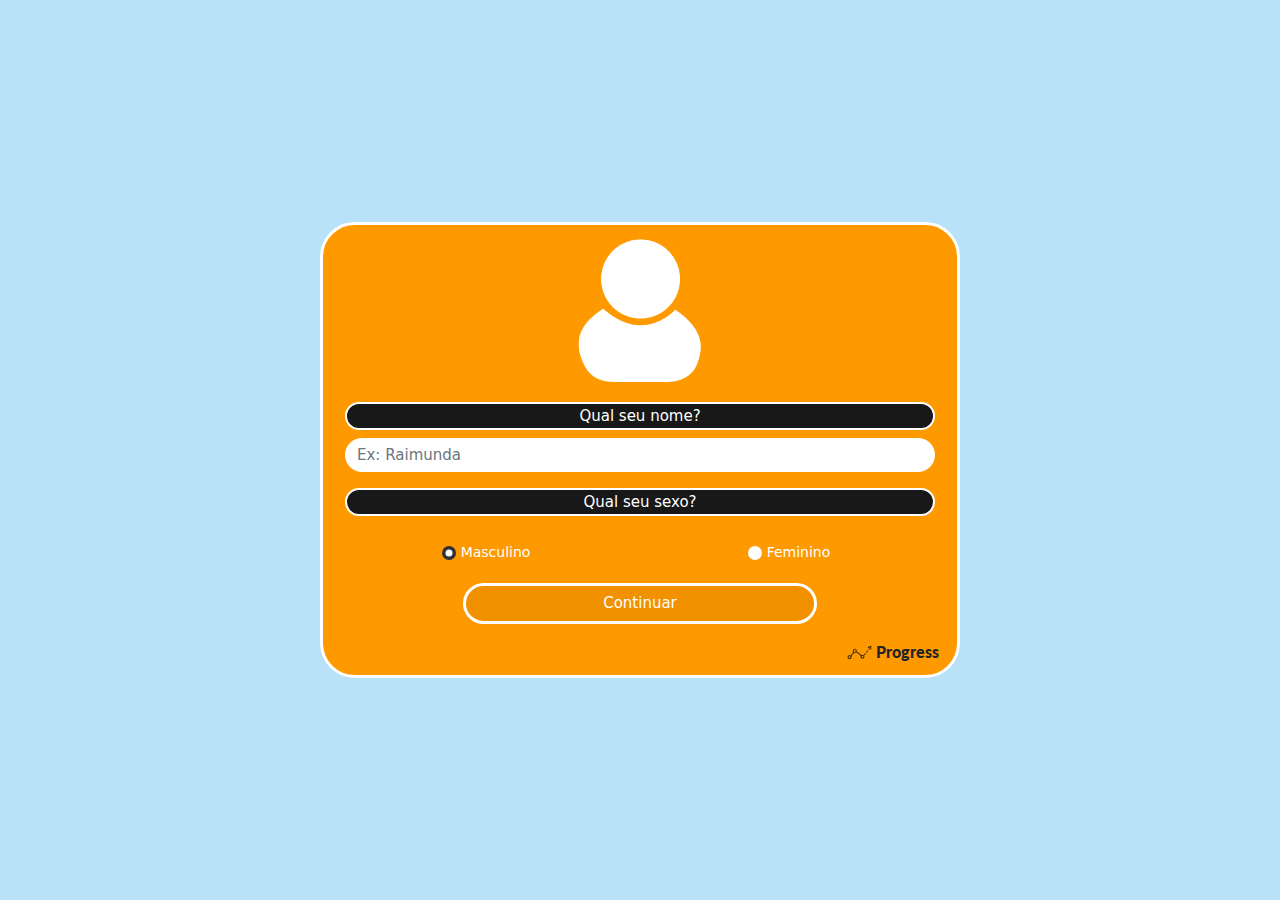
<file: index.html>
<!doctype html>
<html lang="pt-br">
    <head>
        <meta charset="utf-8">
        <meta name="viewport" content="width=device-width, initial-scale=1">
        <title>Progress</title>
        <meta name="description" content="Uma nova perspectiva sobre algumas coisas.">
        <meta name="author" content="Otávio Augusto">
        <meta name="copyright" content="Copyright © 2021 Otávio | Todos os direitos reservados!">
        <meta name="robots" content="index, follow">
        <meta name="rating" content="general">

        <link rel="icon" href="./assets/logo3.png">

        <!-- --------- JS // CSS ---------  -->
        <link rel="stylesheet" href="./css/index/style-index.css">

        <!-- JQuery  -->
        <script src="./libs/js/jquery-3.6.0.min.js"></script>

        <!-- Popper  -->
        <script src="./libs/js/popper.min-v2.9.2.js"></script>

        <!-- Bootstrap  -->
        <script src="./libs/js/bootstrap.min-v5.0.1.js"></script>
    </head>

    <body>
        
        

        <div class="center center1">

            <div class="container">
                <div class="row">
                    <div class="text-center userLogo">
                        <img src="./assets/user.png" class="userLogo" alt="...">
                    </div>
            </div>

            <br>

            <div class="col align-self-center">

                <form id="formulario" class="row g-3">
                
                    <div class="col-12">
                        <div class="">
                            <label for="inputname" class=" h6 form-label">Qual seu nome?</label>
                        </div>
                      
                        <input id="inputform" type="text" class="form-control" placeholder="Ex: Raimunda">
                    </div>


                    <div class="">
                        <label for="inputname" class=" h6 form-label">Qual seu sexo?</label>
                    </div>

                    
                        <div class="form-check">
                            <input class="form-check-input" type="radio" name="gridRadios" id="gridRadios1" value="true" checked>
                            <label class="form-check-label" for="gridRadios1">
                                Masculino
                            </label>
                            </div>
                            <div class="form-check">
                            <input class="form-check-input" type="radio" name="gridRadios" id="gridRadios2" value="true">
                            <label class="form-check-label" for="gridRadios2">
                                Feminino
                            </label>
                        </div>
                        
     
                    
                    <div class="col-12">
                      <button id="continuar" type="submit" class="btn btn-primary">Continuar</button>
                    </div>
                </form>

            </div>
        </div>
        <span></span>
        <br>
       
        <div>
            <div class="row">
                <div class="col-esq">
                    <img src="./assets/logo3.png" class="roundedlogo" alt="...">
                </div>
                <div class="col-dir ">
                    Progress
                </div>
                
              </div>       
        </div>

        <script language="javascript" type="text/javascript">

            $("#formulario").submit(function( event )
            {
                var nomezin = $("#inputform").val();
                if(nomezin != "")
                {
                    var input = $("#inputform").val();
                    var firstWords = input.replace(/ .*/,''); // atribui apenas a primeira palavra
                    
                    var RegExpression = /^[a-zA-Z\s]*$/;  // permine apenas letras
                    
                    if((firstWords.match(RegExpression))) 
                    {
                        var sexo = 0;
                        if($("#gridRadios1").prop("checked") == true)
                        {
                            sexo = 1;
                        }
                        else
                        {
                            sexo = 2;
                        }
                        
                        sessionStorage.setItem('nome', firstWords);
                        sessionStorage.setItem('sexo', sexo);
                        
                        console.log(firstWords + " | " + sexo);
                        window.open("terra.html");
                    }
                    else
                    {
                        alert("O nome informado não é permitido! Não deve utilizar acento, números, e outros caracteres.");
                    }
                }
                else
                {
                    alert("Não é permitido o campo 'nome' ou 'sexo' em branco!");
                }
            });
        </script>
    </body>
</html>
</file>
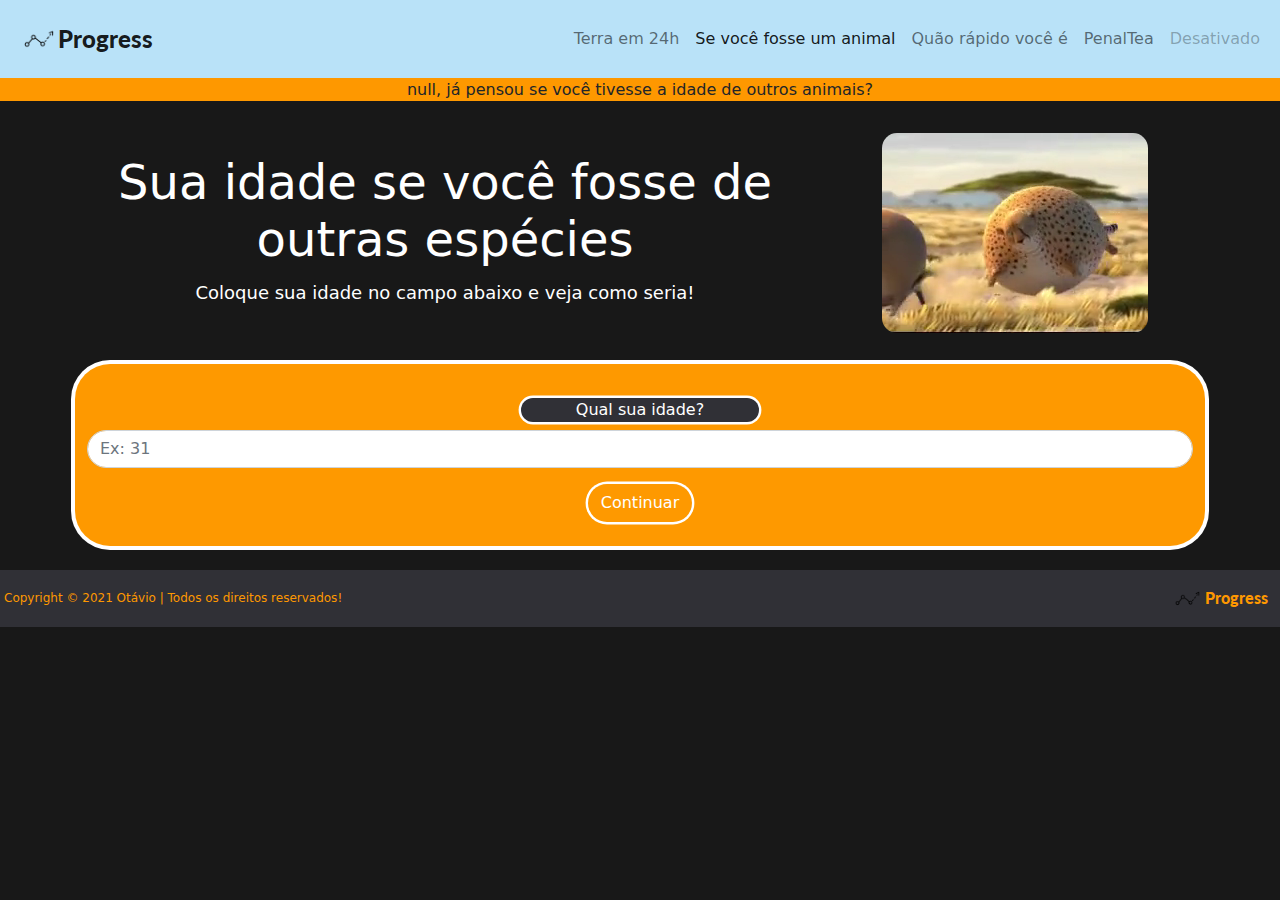
<file: idadeAnimal.html>
<!doctype html>
<html lang="pt-br">
  <head>
    <meta charset="utf-8">
    <meta name="viewport" content="width=device-width, initial-scale=1">
    <title>Progress - Idade Animal</title>
    <meta name="description" content="Uma nova perspectiva sobre algumas coisas.">
    <meta name="author" content="Otávio Augusto">
    <meta name="copyright" content="Copyright © 2021 Otávio | Todos os direitos reservados!">
    <meta name="robots" content="index, follow">
    <meta name="rating" content="general">

    <link rel="icon" href="./assets/logo3.png">

    <!-- --------- JS // CSS ---------  -->
    <link rel="stylesheet" href="./css/idadeAnimal/style-idadeAnimal.css">

    <!-- JQuery  -->
    <script src="./libs/js/jquery-3.6.0.min.js"></script>

    <!-- Popper  -->
    <script src="./libs/js/popper.min-v2.9.2.js"></script>

    <!-- Bootstrap  -->
    <script src="./libs/js/bootstrap.min-v5.0.1.js"></script>

  </head>
  <body>
      
        <!-- Nav Bar  -->
        <nav class="navbar navbar-expand-lg navbar-light bg-light">
            <div class="container-fluid">
                <!-- Icon Nav Bar  -->
                <nav class="navbar navbar-light bg-light">
                    <div class="container-fluid">
                        <a class="navbar-brand" href="terra.html">
                            <img src="./assets/logo3.png" alt=""  class=" logo d-inline-block align-text-top">
                            Progress
                        </a>
                    </div>
                </nav>


                <!-- botão Nav Bar  -->
                <button class="navbar-toggler" type="button" data-bs-toggle="collapse" data-bs-target="#navbarNav" aria-controls="navbarNav" aria-expanded="false" aria-label="Toggle navigation">
                    <span class="navbar-toggler-icon"></span>
                </button>

                <!-- Menus Nav Bar  -->
                <div class="collapse navbar-collapse" id="navbarNav">
                    <ul class="navbar-nav">
                    <li class="nav-item">
                        <a class="nav-link" aria-current="page" href="terra.html">Terra em 24h</a>
                    </li>

                    <li class="nav-item">
                        <a class="nav-link active" href="idadeAnimal.html">Se você fosse um animal</a>
                    </li>
                    
                    <li class="nav-item">
                        <a class="nav-link" href="notdino.html">Quão rápido você é</a>
                    </li>

                    <li class="nav-item">
                        <a class="nav-link" href="penalTea.html">PenalTea</a>
                    </li>
                    
                    <li class="nav-item">
                        <a class="nav-link disabled" href="#" tabindex="-1" aria-disabled="true">Desativado</a>
                    </li>
                    </ul>
                </div>
            </div>
        </nav>

<!-- Body ------------------------------------------------------------------------------------------ --> 

        <script>
            $(document).ready(function()
            {
                $("#b1").click
                (
                    function()
                    {
                        $("#clock").css("width", "12.5%");
                    }
                );
                $("#b2").click
                (
                    function()
                    {
                        $("#clock").css("width", "16.67%");
                    }
                );
                $("#b3").click
                (
                    function()
                    {
                        $("#clock").css("width", "23.33%");
                    }
                );
                $("#b4").click
                (
                    function()
                    {
                        $("#clock").css("width", "57.78%");
                    }
                );
                $("#b5").click
                (
                    function()
                    {
                        $("#clock").css("width", "58.89%");
                    }
                );
                $("#b6").click
                (
                    function()
                    {
                        $("#clock").css("width", "75.56%");
                    }
                );
                $("#b7").click
                (
                    function()
                    {
                        $("#clock").css("width", "85.28%");
                    }
                );
                $("#b8").click
                (
                    function()
                    {
                        $("#clock").css("width", "87.78%");
                    }
                );
                $("#b9").click
                (
                    function()
                    {
                        $("#clock").css("width", "91.11%");
                    }
                );
                $("#b10").click
                (
                    function()
                    {
                        $("#clock").css("width", "93.33%");
                    }
                );
                $("#b11").click
                (
                    function()
                    {
                        $("#clock").css("width", "95.56%");
                    }
                );
                $("#b12").click
                (
                    function()
                    {
                        $("#clock").css("width", "98.54%");
                    }
                );
                $("#b13").click
                (
                    function()
                    {
                        $("#clock").css("width", "99.91%");
                    }
                );
            })
        </script>

        <!-- H6 Header --> 
        <div class="div-h6">
            <h6 id="h6Header"></h6>
        </div>

        <br>

        <div class="container">
            <div class="row align-items-center" >

                <div class="col" >
                    <h2 class="display-5">Sua idade se você fosse de outras espécies</h2>
                    <p class="lead">Coloque sua idade no campo abaixo e veja como seria! </p>

                </div>

                <div id="picLoading" class="col col-lg-4" >
                    <div id="loading" class="loading">
                        <video class="confiaClass"  height="200" autoplay loop muted>
                            <source src="./assets/images/tinified/animal.mp4" type="video/mp4" />
                            Atualize seu navegador.
                        </video>
                    </div>
                </div>
                
            </div>
        </div>
        

        <br>
        <!-- Colapso Texto--> 

        <div class="container ">
            <div class="row align-items-center">
                <div class="col divRound">
                    <form id="formulario" class="row g-3">
                
                        <div class="col-12">
                            <label for="inputname" class=" h6 form-label h6-form">Qual sua idade?</label>
                          
                            <input input type="number" id="inputform" type="text" class="form-control " placeholder="Ex: 31">
                        </div>
                        
                        <div class="col-12">
                            <button id="continuar" type="button" class="btn btn-primary">Continuar</button>
                        </div>
                    </form>

                    <br>
                    

                    <div class="centerCenter">
                        <div id="carouselExampleFade" data-bs-interval="0" class="carousel slide carousel-fade carousel" >
                            <div class="carousel-inner">
                                <div class="carousel-item active">
                                <img src="./assets/images/tinified/0.jpg" class="d-block w-100" alt="...">
                                </div>

                                <div class="carousel-item">
                                <img src="./assets/images/tinified/1.jpg" class="d-block w-100" alt="...">
                                </div>
                                
                                <div class="carousel-item">
                                <img src="./assets/images/tinified/2.jpg" class="d-block w-100" alt="...">
                                </div>

                                <div class="carousel-item">
                                <img src="./assets/images/tinified/3.png" class="d-block w-100" alt="...">
                                </div>

                                <div class="carousel-item">
                                    <img src="./assets/images/tinified/4.jpg" class="d-block w-100" alt="...">
                                </div>
                                
                                <div class="carousel-item">
                                    <img src="./assets/images/tinified/5.jpg" class="d-block w-100" alt="...">
                                </div>
                                
                                <div class="carousel-item">
                                    <img src="./assets/images/tinified/6.jpg" class="d-block w-100" alt="...">
                                </div>


                                <div class="carousel-item">
                                    <img src="./assets/images/tinified/7.jpg" class="d-block w-100" alt="...">
                                </div>

                                <div class="carousel-item">
                                    <img src="./assets/images/tinified/8.jpg" class="d-block w-100" alt="...">
                                </div>

                                <div class="carousel-item">
                                    <img src="./assets/images/tinified/9.jpg" class="d-block w-100" alt="...">
                                </div>

                                <div class="carousel-item">
                                    <img src="./assets/images/tinified/10.jpg" class="d-block w-100" alt="...">
                                    </div>

                                <div class="carousel-item">
                                <img src="./assets/images/tinified/11.jpg" class="d-block w-100" alt="...">
                                </div>

                                <div class="carousel-item">
                                    <img src="./assets/images/tinified/12.jpg" class="d-block w-100" alt="...">
                                </div>

                                <div class="carousel-item">
                                    <img src="./assets/images/tinified/13.jpg" class="d-block w-100" alt="...">
                                </div>

                                <div class="carousel-item">
                                    <img src="./assets/images/tinified/14.jpg" class="d-block w-100" alt="...">
                                </div>

                                <div class="carousel-item">
                                    <img src="./assets/images/tinified/15.jpeg" class="d-block w-100" alt="...">
                                </div>

                                <div class="carousel-item">
                                    <img src="./assets/images/tinified/16.jpg" class="d-block w-100" alt="...">
                                </div>
                                    
                                <div class="carousel-item">
                                    <img src="./assets/images/tinified/17.jpg" class="d-block w-100" alt="...">
                                </div>
                            </div>
                            <button id="prev" class="carousel-control-prev" type="button" data-bs-target="#carouselExampleFade" data-bs-slide="prev">
                                <span class="carousel-control-prev-icon" aria-hidden="true"></span>
                                <span class="visually-hidden">Previous</span>
                            </button>
                            <button id="next" class="carousel-control-next" type="button" data-bs-target="#carouselExampleFade" data-bs-slide="next">
                                <span class="carousel-control-next-icon" aria-hidden="true"></span>
                                <span class="visually-hidden">Next</span>
                            </button>
                        </div>
                    </div>

                    <br id="hide1">
                    <br id="hide2">

                    <div>
                        <div id="hide3" class="container blu">
                            <h6 id="title" class="h6-titulo">ef</h6>
                            <h6 id="texto" class="h6-texto">fe</h6>
                        </div>    
                    </div>
                    <br id="hide4">
                </div>
                
            </div>
        </div>
        

        <br>

        <div style="background-color: #303036;">
            <div class="row">
                
                <div class="col-sm-9 bg-light p-3 border align-self-center">
                    Copyright © 2021 Otávio | Todos os direitos reservados!
                </div>

                <div class="col-3 bg-light p-3 border align-self-center">
                    <div class="row">
                        <div class="col-esq">
                            <img src="./assets/logo3.png" class="roundedlogo" alt="...">
                        </div>
                        <div class="col-dir ">
                            Progress
                        </div>
                        
                      </div>
                </div>
            </div>
        </div>

        <script>
            var nome = sessionStorage.getItem('nome');
            console.log(nome);

            $("#h6Header").text(nome + ", " + "já pensou se você tivesse a idade de outros animais?");
        </script>

        <script>
            var indexFoto = 0;
            var conversao = 0;
            var idade = 0;

            raide();

            $("#continuar").click(function(event)
            {
                var nomezin = $("#inputform").val();
                console.log(nomezin);
                if(nomezin != "")
                {
                    var input = $("#inputform").val();
                
                    if(input > 0 && input < 130) 
                    {
                        idade = input;
                        console.log("yes");
                        att();
                    }
                    else
                    {
                        console.log("nope");
                        alert("Atenção! Só é permitido números!");
                    }
                }
                else
                {
                    alert("Não é permitido o campo 'nome' em branco!");
                }
                
            });


            $("#next").click(function()
            {
                indexFoto ++;
                check();
                att();
            });

            $("#prev").click(function()
            {
                indexFoto --;
                check();
                att();
            });

            function check()
            {
                if(indexFoto < 0)
                {
                    indexFoto = 17;
                }

                if(indexFoto > 17)
                {
                    indexFoto = 0;
                }
            }

            function att()
            {
                $("#carouselExampleFade").show();
                $("#title").show();
                $("#texto").show();
                $("#hide1").show();
                $("#hide2").show();
                $("#hide3").show();
                $("#hide4").show();

                if(indexFoto == 0)
                {
                    conversao = ((idade * 365) / 3).toFixed(1); 
                    $("#title").text(nome + ", " + "você já viveu "  + conversao + "x mais do que uma formiga alada macho 🐜.");
                    $("#texto").text("A formiga alada macho, tem a vida mais curta entre as formigas.");
                }

                if(indexFoto == 1)
                {
                    conversao = ((idade * 365) / 20).toFixed(1); 
                    $("#title").text(nome + ", " + "você já viveu "  + conversao + "x mais do que uma mosca doméstica 🪰.");
                    $("#texto").text("Chega a colocar 1000 ovos durante sua vida.");
                }

                if(indexFoto == 2)
                {
                    conversao = ((idade * 12)).toFixed(1); 
                    $("#title").text(nome + ", " + "você já viveu "  + conversao + "x mais do que um moquito da dengue fêmea 🦟.");
                    $("#texto").text("Se alimenta de sangue.");
                }

                if(indexFoto == 3)
                {
                    conversao = ((idade * 12) / 4).toFixed(1); 
                    $("#title").text(nome + ", " + "você já viveu "  + conversao + "x mais do que uma libélula.");
                    $("#texto").text("A maior libélula já encontrada tinha 75cm de envergadura.");
                }
                
                if(indexFoto == 4)
                {
                    conversao = (idade / 1 ).toFixed(1); 
                    $("#title").text(nome + ", " + "você já viveu "  + conversao + "x mais do que um rato doméstico 🐀.");
                    $("#texto").text("Pode passar numa fresta de até 0,6cm.");
                }

                if(indexFoto == 5)
                {
                    if(idade>4)
                    {
                        conversao = (idade / 4).toFixed(1); 
                        $("#title").text(nome + ", " + "você já viveu "  + conversao + "x mais do que um pombo 🕊.");
                        $("#texto").text("Em alguns lugares já consideram como pragas urbanas.");
                    }
                    else
                    {
                        conversao = (4/idade).toFixed(1); 
                        $("#title").text(nome + ", " + "um pombo 🕊 já viveu "  + conversao + "x mais do que você.");
                        $("#texto").text("Em alguns lugares já consideram como pragas urbanas.");
                    }  
                }

                if(indexFoto == 6)
                {
                    if(idade>9)
                    {
                        conversao = (idade / 9).toFixed(1); 
                        $("#title").text(nome + ", " + "você já viveu "  + conversao + "x mais do que uma galinha 🐔.");
                        $("#texto").text("A ave mais popular do mundo.");
                    }
                    else
                    {
                        conversao = (9 / idade).toFixed(1); 
                        $("#title").text(nome + ", " + "uma galinha 🐔 já viveu "  + conversao + "x mais do que você.");
                        $("#texto").text("A ave mais popular do mundo.");
                    }  
                }

                if(indexFoto == 7)
                {
                    if(idade>15)
                    {
                        conversao = (idade / 15).toFixed(1); 
                        $("#title").text(nome + ", " + "você já viveu "  + conversao + "x mais do que um cachoro 🐩.");
                        $("#texto").text("O mais popular animal de estimação do mundo.");
                    }
                    else
                    {
                        conversao = (15 / idade).toFixed(1); 
                        $("#title").text(nome + ", " + "um cachoro 🐩 já viveu "  + conversao + "x mais do que você.");
                        $("#texto").text("O mais popular animal de estimação do mundo.");
                    }  
                }

                if(indexFoto == 8)
                {
                    if(idade>20)
                    {
                        conversao = (idade / 20).toFixed(1); 
                        $("#title").text(nome + ", " + "você já viveu "  + conversao + "x mais do que uma vaca 🐮.");
                        $("#texto").text("Cada vaca dá cerca de 200 mil copos de leite em toda a sua vida..");
                    }
                    else
                    {
                        conversao = (20 / idade).toFixed(1); 
                        $("#title").text(nome + ", " + "uma vaca 🐮 já viveu "  + conversao + "x mais do que você.");
                        $("#texto").text("Cada vaca dá cerca de 200 mil copos de leite em toda a sua vida..");
                    }   
                }

                if(indexFoto == 9)
                {
                    if(idade>25)
                    {
                        conversao = (idade / 25).toFixed(1); 
                        $("#title").text(nome + ", " + "você já viveu "  + conversao + "x mais do que uma formiga-rainha 🐜👑.");
                        $("#texto").text("Mãe das outras formigas do formigueiro.");
                    }
                    else
                    {
                        conversao = (25 / idade).toFixed(1); 
                        $("#title").text(nome + ", " + "uma formiga-rainha 🐜👑 já viveu "  + conversao + "x mais do que você.");
                        $("#texto").text("Mãe das outras formigas do formigueiro.");
                    }
                }

                if(indexFoto == 10)
                {
                    if(idade>32)
                    {
                        conversao = (idade / 32).toFixed(1); 
                        $("#title").text(nome + ", " + "você já viveu "  + conversao + "x mais do que uma águia.");
                        $("#texto").text("Um dos maiores símbolos dos EUA.");
                    }
                    else
                    {
                        conversao = (32 / idade).toFixed(1); 
                        $("#title").text(nome + ", " + "uma águia já viveu "  + conversao + "x mais do que você.");
                        $("#texto").text("Um dos maiores símbolos dos EUA.");
                    }  
                }

                if(indexFoto == 11)
                {
                    if(idade>40)
                    {
                        conversao = (idade / 40).toFixed(1); 
                        $("#title").text(nome + ", " + "você já viveu "  + conversao + "x mais do que um cavalo 🐎.");
                        $("#texto").text("Os cavalos não vomitam.");
                    }
                    else
                    {
                        conversao = (40 / idade).toFixed(1); 
                        $("#title").text(nome + ", " + "um cavalo 🐎 já viveu "  + conversao + "x mais do que você.");
                        $("#texto").text("Os cavalos não vomitam.");
                    }
                }

                if(indexFoto == 12)
                {
                    if(idade>75)
                    {
                        conversao = (idade / 75).toFixed(1); 
                        $("#title").text(nome + ", " + "você já viveu "  + conversao + "x mais do que uma orca 🐳.");
                        $("#texto").text("É capaz de caçar tubarões.");
                    }
                    else
                    {
                        conversao = (75 / idade).toFixed(1); 
                        $("#title").text(nome + ", " + "uma orca 🐳 já viveu "  + conversao + "x mais do que você.");
                        $("#texto").text("É capaz de caçar tubarões.");
                    }
                }

                if(indexFoto == 13)
                {
                    if(idade>95)
                    {
                        conversao = (idade / 95).toFixed(1); 
                        $("#title").text(nome + ", " + "você já viveu "  + conversao + "x mais do que um crocodilo do nilo 🐊.");
                        $("#texto").text("Essa espécie, pode ter vivido com os dinossauros.");
                    }
                    else
                    {
                        conversao = (95 / idade).toFixed(1); 
                        $("#title").text(nome + ", " + "um crocodilo do nilo 🐊 já viveu "  + conversao + "x mais do que você.");
                        $("#texto").text("Essa espécie, pode ter vivido com os dinossauros.");
                    }
                }

                if(indexFoto == 14)
                {
                    if(idade>170)
                    {
                        conversao = (idade / 170).toFixed(1); 
                        $("#title").text(nome + ", " + "você já viveu "  + conversao + "x mais do que uma Tartaruga-das-galápagos 🐢.");
                        $("#texto").text("A espécie de tartarugas mais antiga viva.");
                    }
                    else
                    {
                        conversao = (170 / idade).toFixed(1); 
                        $("#title").text(nome + ", " + "uma Tartaruga-das-galápagos 🐢 já viveu "  + conversao + "x mais do que você.");
                        $("#texto").text("A espécie de tartarugas mais antiga viva.");
                    }
                }

                if(indexFoto == 15)
                {
                    if(idade>270)
                    {
                        conversao = (idade / 270).toFixed(1); 
                        $("#title").text(nome + ", " + "você já viveu "  + conversao + "x mais do que um tubarão da Groenlândia 🦈.");
                        $("#texto").text("O vertebrado mais longevo. Há registro de um ter vivido por 400 anos.");
                    }
                    else
                    {
                        conversao = (270 / idade).toFixed(1); 
                        $("#title").text(nome + ", " + "um tubarão da Groenlândia 🦈 já viveu "  + conversao + "x mais do que você.");
                        $("#texto").text("O vertebrado mais longevo. Há registro de um ter vivido por 400 anos.");
                    }
                    
                }

                if(indexFoto == 16)
                {
                    if(idade>4000)
                    {
                        conversao = (idade / 4000).toFixed(1); 
                        $("#title").text(nome + ", " + "você já viveu "  + conversao + "x mais do que um Pinus longaeva 🌳.");
                        $("#texto").text("A mais velha árvore conhecida, Matusalém, tinha 4,789 anos.");
                    }
                    else
                    {
                        conversao = (4000 / idade).toFixed(1); 
                        $("#title").text(nome + ", " + "um Pinus longaeva 🌳 já viveu "  + conversao + "x mais do que você.");
                        $("#texto").text("A mais velha árvore conhecida, Matusalém, tinha 4,789 anos.");
                    }
                }

                if(indexFoto == 17)
                {
                    $("#title").text(nome + ", " + "uma Água viva (Turritopsis nutricula) já viveu ♾️x mais do que você.");
                    $("#texto").text("Pode voltar a ser pólipo e crescer de novo, por tempo indeterminado.");
                }
            }

            function raide()
            {
                $("#carouselExampleFade").hide();
                $("#title").hide();
                $("#texto").hide();
                $("#hide1").hide();
                $("#hide2").hide();
                $("#hide3").hide();
                $("#hide4").hide();
            }
        </script>
    </body>
</html>
</file>
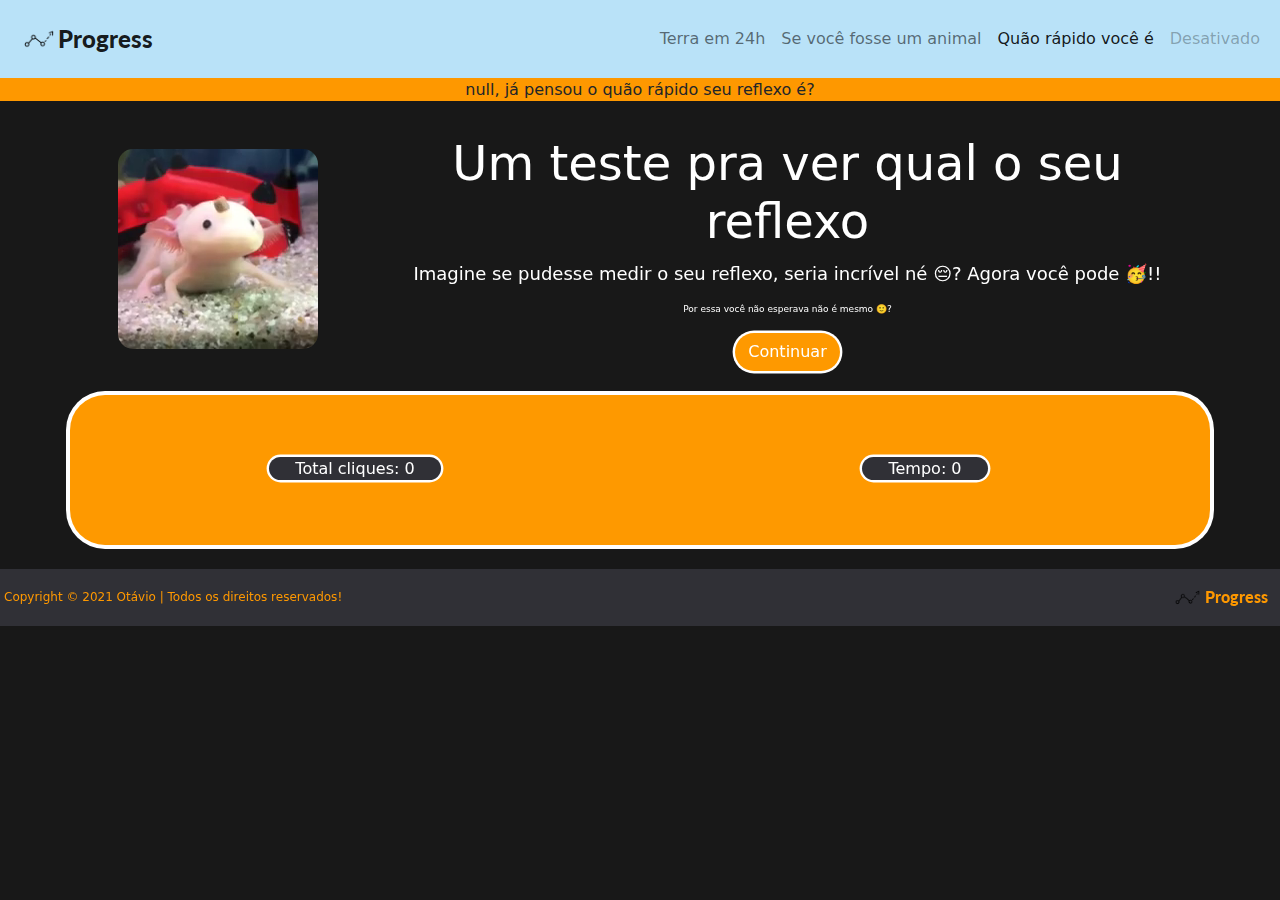
<file: notdino.html>
<!doctype html>
<html lang="pt-br">
  <head>
    <meta charset="utf-8">
    <meta name="viewport" content="width=device-width, initial-scale=1">
    <title>Progress - Reflexo</title>
    <meta name="description" content="Uma nova perspectiva sobre algumas coisas.">
    <meta name="author" content="Otávio Augusto">
    <meta name="copyright" content="Copyright © 2021 Otávio | Todos os direitos reservados!">
    <meta name="robots" content="index, follow">
    <meta name="rating" content="general">

    <link rel="icon" href="./assets/logo3.png">

    <!-- --------- JS // CSS ---------  -->
    <link rel="stylesheet" href="./css/notdino/style-notdino.css">

    <!-- JQuery  -->
    <script src="./libs/js/jquery-3.6.0.min.js"></script>

    <!-- Popper  -->
    <script src="./libs/js/popper.min-v2.9.2.js"></script>

    <!-- Bootstrap  -->
    <script src="./libs/js/bootstrap.min-v4.6.0.js"></script>

    
  </head>
  <body>
        <!-- Nav Bar  -->
        <nav class="navbar navbar-expand-lg navbar-light bg-light">
            <div class="container-fluid">
                <!-- Icon Nav Bar  -->
                <nav class="navbar navbar-light bg-light">
                    <div class="container-fluid">
                        <a class="navbar-brand" href="terra.html">
                            <img src="./assets/logo3.png" alt=""  class=" logo d-inline-block align-text-top">
                            Progress
                        </a>
                    </div>
                </nav>


                <!-- botão Nav Bar  -->
                <button class="navbar-toggler" type="button" data-bs-toggle="collapse" data-bs-target="#navbarNav" aria-controls="navbarNav" aria-expanded="false" aria-label="Toggle navigation">
                    <span class="navbar-toggler-icon"></span>
                </button>

                <!-- Menus Nav Bar  -->
                <div class="collapse navbar-collapse" id="navbarNav">
                    <ul class="navbar-nav">
                    <li class="nav-item">
                        <a class="nav-link" aria-current="page" href="terra.html">Terra em 24h</a>
                    </li>

                    <li class="nav-item">
                        <a class="nav-link"  href="idadeAnimal.html">Se você fosse um animal</a>
                    </li>
                    
                    <li class="nav-item">
                        <a class="nav-link active" href="notdino.html">Quão rápido você é</a>
                    </li>
                    
                    <li class="nav-item">
                        <a class="nav-link disabled" href="#" tabindex="-1" aria-disabled="true">Desativado</a>
                    </li>
                    </ul>
                </div>
            </div>
        </nav>

<!-- Body ------------------------------------------------------------------------------------------ --> 

        <!-- H6 Header --> 
        <div class="div-h6">
            <h6 id="h6Header"></h6>
        </div>
        
        <br>

        <div class="container">
            <div class="row align-items-center" >

                <div id="picLoading" class="col col-lg-3" >
                    <div id="loading" class="loading">
                        
                        <video class="confiaClass" height="200" autoplay loop muted>
                            <source src="./assets/images/tinified/slow.mp4" type="video/mp4" />
                            Atualize seu navegador.
                        </video>
                    </div>
                </div>
                
                <div class="col" >
                    <h2 class="display-5">Um teste pra ver qual o seu reflexo</h2>
                    <p class="lead">Imagine se pudesse medir o seu reflexo, seria incrível né 😔? Agora você pode 🥳!! </p>

                    <p class="lead small-text">Por essa você não esperava não é mesmo 🙂?</p>
                    <button id="iniciar" class="btn btn-primary">Continuar</button>
                </div>
                
            </div>
        </div>
        <br>

        <!-- Colapso Texto--> 

        <div id="maxVers" class="container divRound">
            <div id="boxbox" class="row align-items-center">
                <div class="col">
                    <div id="bottas" class="bottas">
                        <div class="character" id="character"></div>
                    </div>
                </div>
            </div>
            <br>
            <div class="row align-items-center">
                <div class="col">
                    <label id="count" class=" h6 form-label h6-form">Total cliques: 0</label>
                </div>
                
                

                <div class="col">
                    <label id="time" class=" h6 form-label h6-form">Tempo: 0</label>
                </div>
            </div>
        </div>
        
        <br>
            <!-- Modal 2 -->
            <div class="modal fade" id="pupUp" tabindex="-1" role="dialog" aria-labelledby="exampleModalLabel" aria-hidden="true">
        
                <div class="modal-dialog" role="document">
                    <div class="modal-content">
                        <div class="modal-header">
                            <h5 class="modal-title">Resultado</h5>
                            
                            </div>
                            <div class="modal-body">
                                <p id="texto"></p>
                                <p id="texto1"></p>
                                <p id="texto2"></p>
                                <p id="texto3"></p>
            
                                <p> FONTE:</p>
                                <img class="confiaClass" src="./assets/images/tinified/confia2.jpg" alt="">
                            </div>
                            <div class="modal-footer">
                            
                            <button id="reload" type="button" class="btn btn-primary" data-dismiss="modal" >Fechar</button>
                        </div>
                    </div>
                </div>
            </div>

            <!-- Modal 2 -->
            <div class="modal fade" id="pupUpInfo" tabindex="-1" role="dialog" aria-labelledby="exampleModalLabel" aria-hidden="true">
                <div class="modal-dialog" role="document">
                    <div class="modal-content">
                        <div class="modal-header">
                            <h5 class="modal-title">Informações</h5>
                            
                            </div>
                            <div class="modal-body">
                                <p> O objetivo é bem simples, basta clicar o mais rápido possível no objeto. No total serão 15 cliques.</p>
                                <div class="fullL">
                                    <img class="objCenter confiaClass" src="./assets/images/tinified/demo.gif" alt="">
                                </div>
                                
                            </div>
                            <div class="modal-footer">
                            
                            <button type="button" class="btn btn-primary" data-dismiss="modal" >Fechar</button>
                        </div>
                    </div>
                </div>
            </div>

        <div style="background-color: #303036;">
            <div class="row">
                
                <div class="col-sm-9 bg-light p-3 border align-self-center">
                    Copyright © 2021 Otávio | Todos os direitos reservados!
                </div>

                <div class="col-3 bg-light p-3 border align-self-center">
                    <div class="row">
                        <div class="col-esq">
                            <img src="./assets/logo3.png" class="roundedlogo" alt="...">
                        </div>
                        <div class="col-dir ">
                            Progress
                        </div>
                        
                      </div>
                </div>
            </div>
        </div>

        <script>
            var nome = sessionStorage.getItem('nome');
            var sexo = sessionStorage.getItem('sexo');
            console.log(nome + " | " + sexo);

            $("#h6Header").text(nome + ", " + "já pensou o quão rápido seu reflexo é?");
        </script>

         
        <script>
            $("#bottas").hide();
            $("#maxVers").css(
            {
                'min-width': '250px',
                'min-height': '150px',
            });

            //$("#boxbox").hide();
            
            $("#iniciar").click(function()
            {
                $("#pupUpInfo").modal('show');
                $("#bottas").show(); 
                $("#iniciar").hide();
                
                $("#maxVers").css(
                {
                    'min-width': '250px',
                    'min-height': '475px',
                });

            });

            var counter = 0;
            var seconds = 0;

            var randTop = 0;

            var randLeft = 0;
            

            $('#counter span').html(counter);
            $('#timer span').html(seconds); 

            $("#character").click(function()
            {
                counter = counter + 1;
                $('#count').html("Total cliques: " + counter);

                //$("#character").click

                var h = parseInt($("#bottas").css("height")); 
                console.log($("#bottas").css("height"));
                var w = parseInt($("#bottas").css("width"));

                randTop = Math.floor(Math.random() * h) - 30;
                randLeft = Math.floor(Math.random() * w) - 30;

                if(randTop < 0)
                {
                    randTop = randTop * -1;
                }

                if(randLeft < 0)
                {
                    randLeft = (randLeft * -1);
                }

                $("#character").css("margin-top", randTop + "px");
                $("#character").css("margin-left", randLeft + "px");

                if (counter == 1)
                {
                    tempo();
                }

                if (counter == 15)
                {
                    $("#pupUp").modal('show');
                    tempoStop();

                    //console.log(media);
                    var media = counter/seconds;
                    console.log(media);


                    var relacao1 = ((5 * 1.2) / media).toFixed(1);
                    var relacao2 = ((7.25 * 1.2) / media).toFixed(1);
                    var relacao3 = ((20 * 1.2) / media).toFixed(1);

                    if(media > 1.2)
                    {
                        if(sexo == 1)
                        {
                            $('#texto').html(nome + ", você foi rápido, mas não o suficiente!"); 
                        }
                        else
                        {
                            $('#texto').html(nome + ", você foi rápida, mas não o suficiente!"); 
                        } 
                    }
                    else
                    {
                        $('#texto').html(nome + ", você teve um reflexo abaixo do padrão!");
                    }

                    $('#texto1').html("🐹 Um esquilo consegue ser " + relacao1 + "x mais rápido que você!");
                    $('#texto2').html("🐦 Os pássaros conseguem ser " + relacao2 + "x mais rápidos que você!");
                    $('#texto3').html("🪰 Uma mosca doméstica consegue " + relacao3 + "x mais rápida que você!");
                }
            });

            let intervalId;
            function tempo()
            {
                intervalId = window.setInterval(function()
                {
                    seconds = seconds + 1;
                    $('#time').html("Tempo: " + seconds);
                }, 1000);
            }

            function tempoStop()
            {
                window.clearInterval(intervalId);
            }

            $("#reload").click(function()
            {
                location.reload();
            });
        </script>
    </body>
</html>
</file>
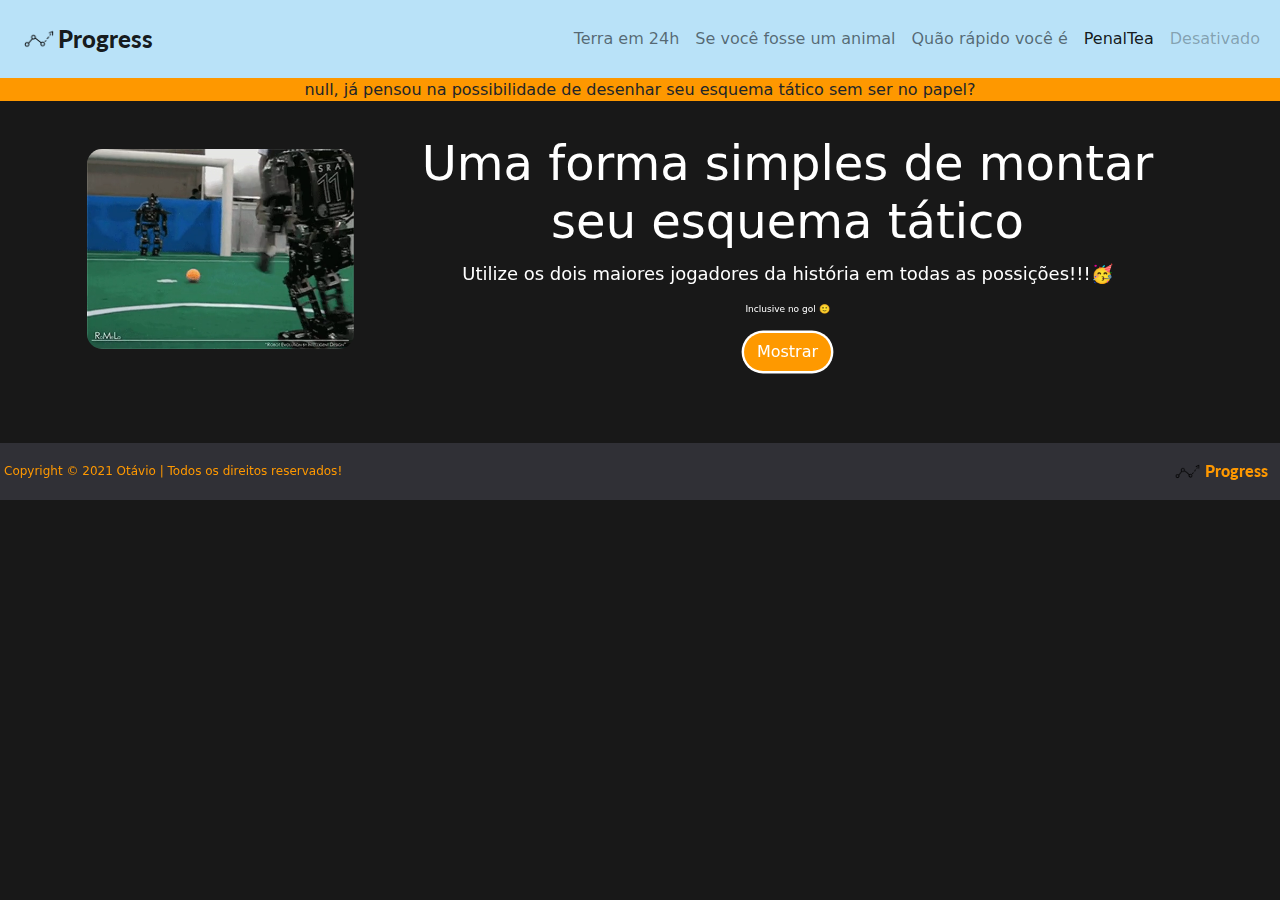
<file: penalTea.html>
<!doctype html>
<html lang="pt-br">
  <head>
    <meta charset="utf-8">
    <meta name="viewport" content="width=device-width, initial-scale=1">
    <title>Progress - PenalTea</title>
    <meta name="description" content="Uma nova perspectiva sobre algumas coisas.">
    <meta name="author" content="Otávio Augusto">
    <meta name="copyright" content="Copyright © 2021 Otávio | Todos os direitos reservados!">
    <meta name="robots" content="index, follow">
    <meta name="rating" content="general">

    <link rel="icon" href="./assets/logo3.png">

    <!-- --------- JS // CSS ---------  -->
    <link rel="stylesheet" href="./css/penaltea/style-penaltea.css">

    <!-- JQuery  -->
    <script src="./libs/js/jquery-3.6.0.min.js"></script>

    <!-- Popper  -->
    <script src="./libs/js/popper.min-v2.9.2.js"></script>

    <!-- Bootstrap  -->
    <script src="./libs/js/bootstrap.min-v4.6.0.js"></script>

    
  </head>
  <body>
        <!-- Nav Bar  -->
        <nav class="navbar navbar-expand-lg navbar-light bg-light">
            <div class="container-fluid">
                <!-- Icon Nav Bar  -->
                <nav class="navbar navbar-light bg-light">
                    <div class="container-fluid">
                        <a class="navbar-brand" href="terra.html">
                            <img src="./assets/logo3.png" alt=""  class=" logo d-inline-block align-text-top">
                            Progress
                        </a>
                    </div>
                </nav>


                <!-- botão Nav Bar  -->
                <button class="navbar-toggler" type="button" data-bs-toggle="collapse" data-bs-target="#navbarNav" aria-controls="navbarNav" aria-expanded="false" aria-label="Toggle navigation">
                    <span class="navbar-toggler-icon"></span>
                </button>

                <!-- Menus Nav Bar  -->
                <div class="collapse navbar-collapse" id="navbarNav">
                    <ul class="navbar-nav">
                    <li class="nav-item">
                        <a class="nav-link" aria-current="page" href="terra.html">Terra em 24h</a>
                    </li>

                    <li class="nav-item">
                        <a class="nav-link"  href="idadeAnimal.html">Se você fosse um animal</a>
                    </li>
                    
                    <li class="nav-item">
                        <a class="nav-link" href="notdino.html">Quão rápido você é</a>
                    </li>

                    <li class="nav-item">
                        <a class="nav-link active" href="penalTea.html">PenalTea</a>
                    </li>
                    
                    <li class="nav-item">
                        <a class="nav-link disabled" href="#" tabindex="-1" aria-disabled="true">Desativado</a>
                    </li>
                    </ul>
                </div>
            </div>
        </nav>

<!-- Body ------------------------------------------------------------------------------------------ --> 

        <!-- H6 Header --> 
        <div class="div-h6">
            <h6 id="h6Header"></h6>
        </div>
        
        <br>

        <div class="container">
            <div class="row align-items-center" >

                <div id="picLoading" class="col col-lg-3" >
                    <div id="loading" class="loading">
                        
                        <video class="confiaClass" height="200" autoplay loop muted>
                            <source src="./assets/images/tinified/robot.mp4" type="video/mp4" />
                            Atualize seu navegador.
                        </video>
                    </div>
                </div>
                
                <div class="col" >
                    <h2 class="display-5">Uma forma simples de montar seu esquema tático</h2>
                    <p class="lead">Utilize os dois maiores jogadores da história em todas as possições!!!🥳 </p>
                    <p class="lead small-text">Inclusive no gol 🙂</p>
                    <button id="show" class="btn btn-primary">Mostrar</button>
                    
                </div>
                
            </div>
        </div>
        

        <!-- Modal 2 -->
        <div class="modal fade" id="pupUpInfo" tabindex="-1" role="dialog" aria-labelledby="exampleModalLabel" aria-hidden="true">
            <div class="modal-dialog" role="document">
                <div class="modal-content">
                    <div class="modal-header">
                        <h5 class="modal-title">Informações</h5>
                        
                        </div>
                        <div class="modal-body">
                            <p> O uso é bem simples, basta clicar e arrastar um jogador para outra posição do campo.</p>
                            <p> Para resetar e iniciar do zero seu esquema, basta clicar em "Resetar"!</p>
                            <div class="fullL">
                                <video class="objCenter confiaClass" height="200" autoplay loop muted>
                                    <source src="./assets/images/tinified/demo2.mp4" type="video/mp4" />
                                    Atualize seu navegador.
                                </video>
                                
                            </div>
                            
                        </div>
                        <div class="modal-footer">
                        
                        <button id="closeModal" type="button" class="btn btn-primary" data-dismiss="modal" >Fechar</button>
                    </div>
                </div>
            </div>
        </div>


        <br>
        <br>
        <br>

        <div class="boxind">
            <div id="boxbox" class="container boxind">
                <div class="row justify-content-md-center">
                    
                    <div class="col-md-auto">
                        
                        <canvas id="c" class="field" width = "845.5" height = "564" ></canvas>
    
                    </div>
    
                    <div class="row justify-content-md-center">
    
                    <div class="col">
                        <div class="container boxind">
                            <div class="row ">
                                <div class="col">
                                    <h6 id="a" class="display-5">4-4-2</h6>
                                </div>

                                <div class="col">
                                    <button id="clean" class="btn btn-primary">Resetar</button>
                                </div>
                                
                                <div class="col">
                                    <h6 id="b" class="display-5">4-3-3</h6>
                                </div>
                            </div>
                          </div>
                        
                        
                        <div style="background-color:powderblue;" id="info"></div>
    
                    </div>
                </div>
              </div>
            </div>

        <br id="br1">
        <br id="br2">

        <div id="boxbox1" class="brin"></div>

        <div style="background-color: #303036;">
            <div class="row">
                
                <div class="col-sm-9 bg-light p-3 border align-self-center">
                    Copyright © 2021 Otávio | Todos os direitos reservados!
                </div>

                <div class="col-3 bg-light p-3 border align-self-center">
                    <div class="row">
                        <div class="col-esq">
                            <img src="./assets/logo3.png" class="roundedlogo" alt="...">
                        </div>
                        <div class="col-dir ">
                            Progress
                        </div>
                        
                      </div>
                </div>
            </div>
        </div>
        
        <br id="br3">
        <br id="br4">
        <br id="br5">

        <script>
            var nome = sessionStorage.getItem('nome');
            console.log(nome);

            $("#h6Header").text(nome + ", " + "já pensou na possibilidade de desenhar seu esquema tático sem ser no papel?");
        </script>
        
        
        <script>
            $("#boxbox").hide();
            $("#boxbox1").hide();
            $("#br1").hide();
            $("#br2").hide();
            $("#br3").hide();
            $("#br4").hide();
            $("#br5").hide();

            $("#show").click
            (
                function()
                {
                    $("#pupUpInfo").modal('show'); 
                }                
            );

            $("#closeModal").click
            (
                function()
                {
                    $("#br1").show();
                    $("#br2").show();
                    $("#br3").show();
                    $("#br4").show();
                    $("#br5").show();
                    $("#boxbox").show();
                    $("#boxbox1").show();
                }                
            );

            var background = new Image();
            background.src = "./assets/images/tinified/d7b05539aac8c5416c73ca046f977742.jpg";

            var canvas = $("#c");
            var c = canvas[0].getContext("2d");

            var myVar;
 

            var team1 = "./assets/images/tinified/cr7.png";
            var team1Player1 = new DragImage(team1, 755, 255);
            var team1Player2 = new DragImage(team1, 625, 185);
            var team1Player3 = new DragImage(team1, 625, 325);
            var team1Player4 = new DragImage(team1, 545, 84); 
            var team1Player5 = new DragImage(team1, 545, 430);
            var team1Player6 = new DragImage(team1, 430, 245);
            var team1Player7 = new DragImage(team1, 340, 170); 
            var team1Player8 = new DragImage(team1, 340, 340);
            var team1Player9 = new DragImage(team1, 195, 84);
            var team1Player10 = new DragImage(team1, 195, 430); 
            var team1Player11 = new DragImage(team1, 95, 255);

            var team2 = "./assets/images/tinified/messi10.png";
            var team2Player1 = new DragImage(team2, 45, 255); 
            var team2Player2 = new DragImage(team2, 170, 180);
            var team2Player3 = new DragImage(team2, 170, 330);
            var team2Player4 = new DragImage(team2, 235, 100);
            var team2Player5 = new DragImage(team2, 235, 400);
            var team2Player6 = new DragImage(team2, 300, 185);
            var team2Player7 = new DragImage(team2, 300, 325);
            var team2Player8 = new DragImage(team2, 420, 70);
            var team2Player9 = new DragImage(team2, 420, 440);
            var team2Player10 = new DragImage(team2, 585, 160);
            var team2Player11 = new DragImage(team2, 585, 345);  
            
            var loop = setInterval(function()
            {
                c.fillRect(0, 0, 846, 564);
                c.drawImage(background,0,0);

                team1Player1.update();
                team1Player2.update();
                team1Player3.update();
                team1Player4.update();
                team1Player5.update();
                team1Player6.update();
                team1Player7.update();
                team1Player8.update();
                team1Player9.update();
                team1Player10.update();
                team1Player11.update();


                team2Player1.update();
                team2Player2.update();
                team2Player3.update();
                team2Player4.update();
                team2Player5.update();
                team2Player6.update();
                team2Player7.update();
                team2Player8.update();
                team2Player9.update();
                team2Player10.update();
                team2Player11.update();
            }, 5);

            var mouseX = 0,
                mouseY = 0;
            var mousePressed = false;
            var dragging = false;
            canvas.mousemove(function(e) {
                mouseX = e.offsetX;
                mouseY = e.offsetY;
            })

            $(document).mousedown(function() {
                mousePressed = true;
            }).mouseup(function() {
                mousePressed = false;
                dragging = false;
            });

            function DragImage(src, x, y) 
            {
                var that = this;
                var startX = 0,
                    startY = 0;
                var drag = false;
                
                this.x = x;
                this.y = y;
                var img = new Image();
                img.src = src;
                


                
                this.update = function()
                {
                    if (mousePressed )
                    {
                            clearInterval(myVar);

                            var left = that.x;
                            var right = that.x + img.width;
                            var top = that.y;
                            var bottom = that.y + img.height;
                            if (!drag) {
                                startX = mouseX - that.x;
                                startY = mouseY - that.y;
                            }
                            if (mouseX < right && mouseX > left && mouseY < bottom && mouseY > top) {
                                if (!dragging){
                        dragging = true;
                                    drag = true;
                                }
                                
                            }
                        
                    } else {
                        
                        drag = false;
                    }
                    if (drag) {
                        that.x = mouseX - startX;
                        that.y = mouseY - startY;
                    }

                    var position = "X: " + that.x + "  Y: " + that.y
                    //$("div").filter("#info").text(position); 

                    c.drawImage(img, that.x, that.y);
                }
            }
        </script>
        <script>
            $("#clean").click
            (
                function()
                {
                    myFunction();
                    
                    $("#a").text("Customizado");
                    $("#b").text("Customizado");
                }                
            );

            function myFunction()
            {
                myVar = setInterval(alertFunc, 5);
            }

            function alertFunc()
            {
                team1Player1 = calcRonaldoX(775, team1Player1, 1);
                team1Player1 = calcRonaldoY(515, team1Player1);
                team1Player1.update();

                team1Player2 = calcRonaldoX(725, team1Player2, 2);
                team1Player2 = calcRonaldoY(515, team1Player2);
                team1Player2.update();
                
                team1Player3 = calcRonaldoX(675, team1Player3, 3);
                team1Player3 = calcRonaldoY(515, team1Player3);
                team1Player3.update();

                team1Player4 = calcRonaldoX(625, team1Player4, 4);
                team1Player4 = calcRonaldoY(515, team1Player4);
                team1Player4.update();

                team1Player5 = calcRonaldoX(575, team1Player5, 5);
                team1Player5 = calcRonaldoY(515, team1Player5);
                team1Player5.update();

                team1Player6 = calcRonaldoX(525, team1Player6, 6);
                team1Player6 = calcRonaldoY(515, team1Player6);
                team1Player6.update();

                team1Player7 = calcRonaldoX(475, team1Player7, 7);
                team1Player7 = calcRonaldoY(515, team1Player7);
                team1Player7.update();

                team1Player8 = calcRonaldoX(425, team1Player8, 8);
                team1Player8 = calcRonaldoY(515, team1Player8);
                team1Player8.update();

                team1Player9 = calcRonaldoX(375, team1Player9, 9);
                team1Player9 = calcRonaldoY(515, team1Player9);
                team1Player9.update();

                team1Player10 = calcRonaldoX(325, team1Player10, 10);
                team1Player10 = calcRonaldoY(515, team1Player10);
                team1Player10.update();

                team1Player11 = calcRonaldoX(275, team1Player11, 11);
                team1Player11 = calcRonaldoY(515, team1Player11);
                team1Player11.update();







                team2Player1 = calcMessiX(30, team2Player1, 1);
                team2Player1 = calcMessiY(0, team2Player1);
                team2Player1.update();

                team2Player2 = calcMessiX(725, team2Player2, 2);
                team2Player2 = calcMessiY(0, team2Player2);
                team2Player2.update();
                
                team2Player3 = calcMessiX(675, team2Player3, 3);
                team2Player3 = calcMessiY(0, team2Player3);
                team2Player3.update();

                team2Player4 = calcMessiX(625, team2Player4, 4);
                team2Player4 = calcMessiY(0, team2Player4);
                team2Player4.update();

                team2Player5 = calcMessiX(575, team2Player5, 5);
                team2Player5 = calcMessiY(0, team2Player5);
                team2Player5.update();

                team2Player6 = calcMessiX(525, team2Player6, 6);
                team2Player6 = calcMessiY(0, team2Player6);
                team2Player6.update();

                team2Player7 = calcMessiX(475, team2Player7, 7);
                team2Player7 = calcMessiY(0, team2Player7);
                team2Player7.update();

                team2Player8 = calcMessiX(425, team2Player8, 8);
                team2Player8 = calcMessiY(0, team2Player8);
                team2Player8.update();

                team2Player9 = calcMessiX(375, team2Player9, 9);
                team2Player9 = calcMessiY(0, team2Player9);
                team2Player9.update();

                team2Player10 = calcMessiX(325, team2Player10, 10);
                team2Player10 = calcMessiY(0, team2Player10);
                team2Player10.update();

                team2Player11 = calcMessiX(275, team2Player11, 11);
                team2Player11 = calcMessiY(0, team2Player11);
                team2Player11.update();
            }

            function calcRonaldoX(ox, player, num)
            {
                var temp = player;

                var comp = 825 - 48 * num;

                if(player.x < comp)
                {
                    temp = new DragImage(team1, player.x+1, player.y);
                }
                if(player.x > comp)
                {
                    temp = new DragImage(team1, player.x-1, player.y);
                }
                return temp;
            }

            function calcRonaldoY(oy, player)
            {
                var temp = player;
                if(player.y < oy+1)
                {
                    temp = new DragImage(team1, player.x, player.y+1);
                }
                return temp;
            }



            function calcMessiX(ox, player, num)
            {
                var temp = player;

                var comp = -18 + 48 * num;

                if(player.x < comp)
                {
                    temp = new DragImage(team2, player.x+1, player.y);
                }
                if(player.x > comp)
                {
                    temp = new DragImage(team2, player.x-1, player.y);
                }
                return temp;
            }

            function calcMessiY(oy, player)
            {
                var temp = player;
                if(player.y > oy+1)
                {
                    temp = new DragImage(team2, player.x, player.y-1);
                }
                return temp;
            }
        </script>
    </body>
</html>
</file>
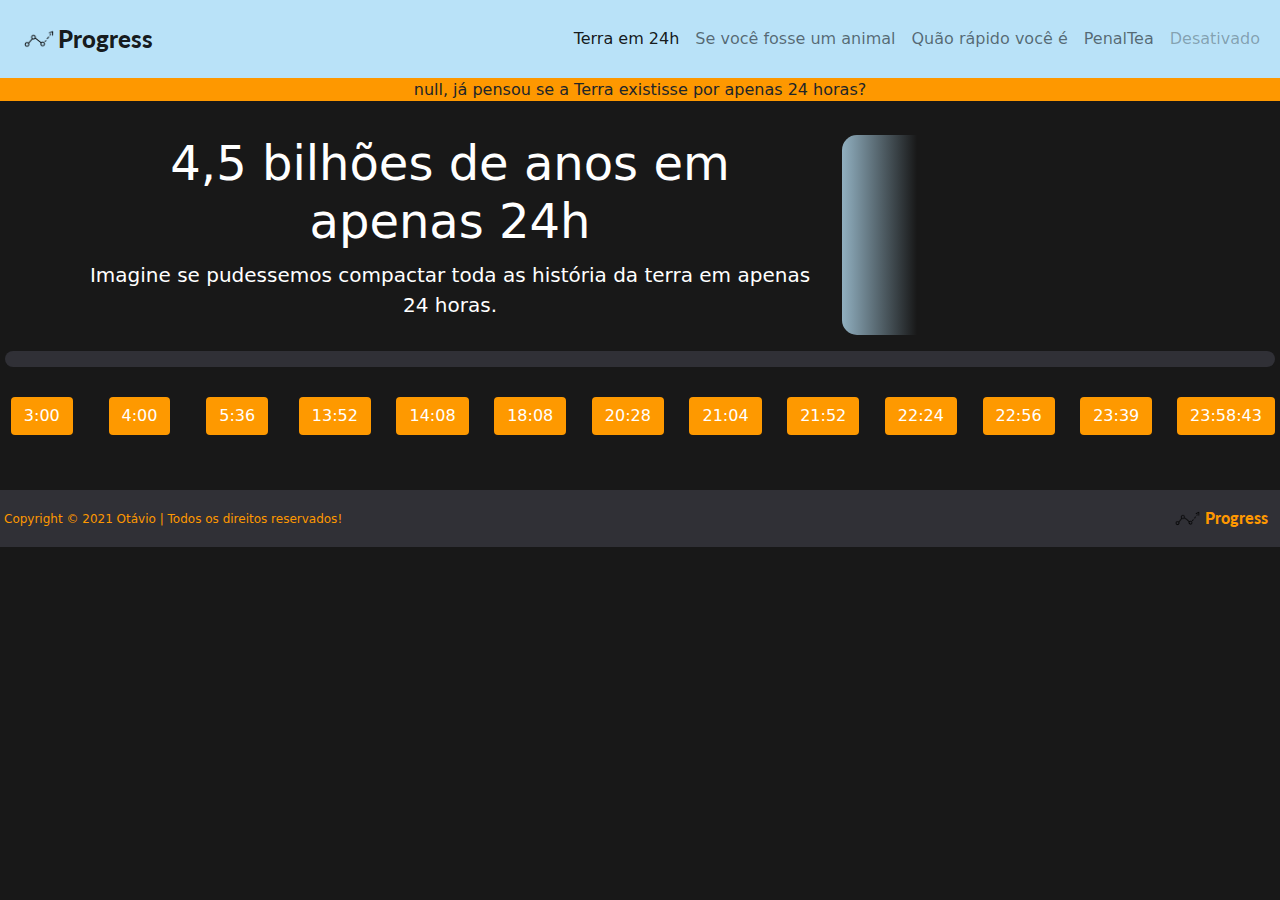
<file: terra.html>
<!doctype html>
<html lang="pt-br">
  <head>
    <meta charset="utf-8">
    <meta name="viewport" content="width=device-width, initial-scale=1">
    <title>Progress - Terra</title>
    <meta name="description" content="Uma nova perspectiva sobre algumas coisas.">
    <meta name="author" content="Otávio Augusto">
    <meta name="copyright" content="Copyright © 2021 Otávio | Todos os direitos reservados!">
    <meta name="robots" content="index, follow">
    <meta name="rating" content="general">

    <link rel="icon" href="./assets/logo3.png">

    <!-- --------- JS // CSS ---------  -->
    <link rel="stylesheet" href="./css/terra/style-terra.css">

    <!-- JQuery  -->
    <script src="./libs/js/jquery-3.6.0.min.js"></script>

    <!-- Popper  -->
    <script src="./libs/js/popper.min-v2.9.2.js"></script>
    
    <!-- Bootstrap  -->
    <script src="./libs/js/bootstrap.min-v5.0.1.js"></script>
    

  </head>
  <body>
    

        <!-- Nav Bar  -->
        <nav class="navbar navbar-expand-lg navbar-light bg-light">
            <div class="container-fluid">
                <!-- Icon Nav Bar  -->
                <nav class="navbar navbar-light bg-light">
                    <div class="container-fluid">
                        <a class="navbar-brand" href="terra.html">
                            <img src="./assets/logo3.png" alt=""  class=" logo d-inline-block align-text-top">
                            Progress
                        </a>
                    </div>
                </nav>


                <!-- botão Nav Bar  -->
                <button class="navbar-toggler" type="button" data-bs-toggle="collapse" data-bs-target="#navbarNav" aria-controls="navbarNav" aria-expanded="false" aria-label="Toggle navigation">
                    <span class="navbar-toggler-icon"></span>
                </button>

                <!-- Menus Nav Bar  -->
                <div class="collapse navbar-collapse" id="navbarNav">
                    <ul class="navbar-nav">
                    <li class="nav-item">
                        <a class="nav-link active" aria-current="page" href="terra.html">Terra em 24h</a>
                    </li>
                    
                    <li class="nav-item">
                        <a class="nav-link" href="idadeAnimal.html">Se você fosse um animal</a>
                    </li>

                    <li class="nav-item">
                        <a class="nav-link" href="notdino.html">Quão rápido você é</a>
                    </li>

                    <li class="nav-item">
                        <a class="nav-link" href="penalTea.html">PenalTea</a>
                    </li>
                    
                    <li class="nav-item">
                        <a class="nav-link disabled" href="#" tabindex="-1" aria-disabled="true">Desativado</a>
                    </li>
                    </ul>
                </div>
            </div>
        </nav>

<!-- Body ------------------------------------------------------------------------------------------ --> 

        <script>
            
            $(window).on('load', function()
            {
                setTimeout(removeLoader, 2000); //wait for page load PLUS two seconds.
            });

            function removeLoader()
            {
                
                $("#loading").fadeOut(800, function()
                {
                    $( "#loading" ).remove();
                    $("#picLoading").append('<video class="confiaClass"  height="200" autoplay loop muted> <source src="./assets/images/tinified/iguess.mp4" type="video/mp4" /> Atualize seu navegador.</video>');
                }); 
                $("#video").play(); 
            }
            
            $(document).ready(function()
            {
                $("#b1").click
                (
                    function()
                    {
                        $("#clock").css("width", "12.5%");
                    }
                );
                $("#b2").click
                (
                    function()
                    {
                        $("#clock").css("width", "16.67%");
                    }
                );
                $("#b3").click
                (
                    function()
                    {
                        $("#clock").css("width", "23.33%");
                    }
                );
                $("#b4").click
                (
                    function()
                    {
                        $("#clock").css("width", "57.78%");
                    }
                );
                $("#b5").click
                (
                    function()
                    {
                        $("#clock").css("width", "58.89%");
                    }
                );
                $("#b6").click
                (
                    function()
                    {
                        $("#clock").css("width", "75.56%");
                    }
                );
                $("#b7").click
                (
                    function()
                    {
                        $("#clock").css("width", "85.28%");
                    }
                );
                $("#b8").click
                (
                    function()
                    {
                        $("#clock").css("width", "87.78%");
                    }
                );
                $("#b9").click
                (
                    function()
                    {
                        $("#clock").css("width", "91.11%");
                    }
                );
                $("#b10").click
                (
                    function()
                    {
                        $("#clock").css("width", "93.33%");
                    }
                );
                $("#b11").click
                (
                    function()
                    {
                        $("#clock").css("width", "95.56%");
                    }
                );
                $("#b12").click
                (
                    function()
                    {
                        $("#clock").css("width", "98.54%");
                    }
                );
                $("#b13").click
                (
                    function()
                    {
                        $("#clock").css("width", "99.91%");
                    }
                );
            })
        </script>

        <!-- H6 Header --> 
        <div class="div-h6">
            <h6 id="h6Header">E se a Terra existisse por apenas 24 horas?</h6>
        </div>

        <br>

        <div class="container">
            <div class="row align-items-center" >
                <div class="col" >
                    <h2 class="display-5">4,5 bilhões de anos em apenas 24h</h2>
                    <p class="lead">Imagine se pudessemos compactar toda as história da terra em apenas 24 horas. </p>
                </div>
                <div id="picLoading" class="col col-lg-4" >
                    <div id="loading" class="loading">

                    </div>
                </div>
                
            </div>
        </div>


                
          
        
        
        <!-- Progress Bar --> 
        <div class="box15">
            <div class="progress">
                <div id="clock" title="Relógio em progresso" class="progress-bar1 progress-bar-striped progress-bar-animated" role="progressbar" aria-valuenow="25" aria-valuemin="10" aria-valuemax="100" style="width: 0%"></div>
            </div>
        </div>

        <!-- Colapso Texto--> 
        <div class="box15">
            <!-- Colunas de botões-->
            
            <div class="row align-items-center">
                <!-- Botao Colapso 1-->
                <div class="col">
                    <p>
                        <button id="b1" class="btn btn-primary" type="button" data-bs-toggle="collapse" data-bs-target="#collapse1" aria-expanded="false" aria-controls="collapse1">
                            3:00
                        </button>
                    </p>
                </div>

                <!-- Botao Colapso 2-->
                <div class="col">
                    <p>
                        <button id="b2" class="btn btn-primary" type="button" data-bs-toggle="collapse" data-bs-target="#collapse2" aria-expanded="false" aria-controls="collapse2">
                            4:00
                        </button>
                    </p>
                </div>

                 <!-- Botao Colapso 3-->
                 <div class="col">
                    <p>
                        <button id="b3" class="btn btn-primary" type="button" data-bs-toggle="collapse" data-bs-target="#collapse3" aria-expanded="false" aria-controls="collapse3">
                            5:36
                        </button>
                    </p>
                </div>

                 <!-- Botao Colapso 4-->
                 <div class="col">
                    <p>
                        <button id="b4" class="btn btn-primary" type="button" data-bs-toggle="collapse" data-bs-target="#collapse4" aria-expanded="false" aria-controls="collapse4">
                            13:52
                        </button>
                    </p>
                </div>

                 <!-- Botao Colapso 5-->
                 <div class="col">
                    <p>
                        <button id="b5" class="btn btn-primary" type="button" data-bs-toggle="collapse" data-bs-target="#collapse5" aria-expanded="false" aria-controls="collapse5">
                            14:08
                        </button>
                    </p>
                </div>

                <!-- Botao Colapso 6-->
                <div class="col">
                    <p>
                        <button id="b6" class="btn btn-primary" type="button" data-bs-toggle="collapse" data-bs-target="#collapse6" aria-expanded="false" aria-controls="collapse6">
                            18:08
                        </button>
                    </p>
                </div>

                <!-- Botao Colapso 7-->
                <div class="col">
                    <p>
                        <button id="b7" class="btn btn-primary" type="button" data-bs-toggle="collapse" data-bs-target="#collapse7" aria-expanded="false" aria-controls="collapse7">
                            20:28
                        </button>
                    </p>
                </div>

                <!-- Botao Colapso 8-->
                <div class="col">
                    <p>
                        <button id="b8" class="btn btn-primary" type="button" data-bs-toggle="collapse" data-bs-target="#collapse8" aria-expanded="false" aria-controls="collapse8">
                            21:04
                        </button>
                    </p>
                </div>

                <!-- Botao Colapso 9-->
                <div class="col">
                    <p>
                        <button id="b9" class="btn btn-primary" type="button" data-bs-toggle="collapse" data-bs-target="#collapse9" aria-expanded="false" aria-controls="collapse9">
                            21:52
                        </button>
                    </p>
                </div>

                <!-- Botao Colapso 10-->
                <div class="col">
                    <p>
                        <button id="b10" class="btn btn-primary" type="button" data-bs-toggle="collapse" data-bs-target="#collapse10" aria-expanded="false" aria-controls="collapse10">
                            22:24
                        </button>
                    </p>
                </div>

                <!-- Botao Colapso 11-->
                <div class="col">
                    <p>
                        <button id="b11" class="btn btn-primary" type="button" data-bs-toggle="collapse" data-bs-target="#collapse11" aria-expanded="false" aria-controls="collapse11">
                            22:56   
                        </button>
                    </p>
                </div>

                <!-- Botao Colapso 12-->
                <div class="col">
                    <p>
                        <button id="b12" class="btn btn-primary" type="button" data-bs-toggle="collapse" data-bs-target="#collapse12" aria-expanded="false" aria-controls="collapse12">
                            23:39
                        </button>
                    </p>
                </div>

                <!-- Botao Colapso 13-->
                <div class="col">
                    <p>
                        <button id="b13" class="btn btn-primary" type="button" data-bs-toggle="collapse" data-bs-target="#collapse13" aria-expanded="false" aria-controls="collapse13">
                            23:58:43
                        </button>
                    </p>
                </div>
                
            </div>



            
                <!-- TEXTO Colapso ---------------------------->

                <!-- TEXTO Colapso 1 -->
                <div class="collapse" id="collapse1">
                    <div class="card card-body">
                        3:00 | Até essa hora, tudo o que aconteceu foram bombardeios de meteoros e outros corpos celestes.
                    </div>
                </div>

                <!-- TEXTO Colapso 2-->
                <div class="collapse" id="collapse2">
                    <div class="card card-body">
                        4:00 | Origem da vida.
                    </div>
                </div>

                <!-- TEXTO Colapso 3-->
                <div class="collapse" id="collapse3">
                    <div class="card card-body">
                        5:36 | Os fósseis mais antigos já encontrados pelo homem datam dessa hora.
                    </div>
                </div>

                <!-- TEXTO Colapso 4-->
                <div class="collapse" id="collapse4">
                    <div class="card card-body">
                        6:00 - 13:52 | Entre esses horário ocorreram várias formações de jazidas de ferro e outros minerais.
                    </div>
                </div>

                <!-- TEXTO Colapso 5-->
                <div class="collapse" id="collapse5">
                    <div class="card card-body">
                    14:08 | As primeiras algas unicelulares começaram a surgir.
                    </div>
                </div>

                <!-- TEXTO Colapso 6-->
                <div class="collapse" id="collapse6">
                    <div class="card card-body">
                        18:08 | Finalmente a evolução permitiu a reprodução sexuada.
                    </div>
                </div>

                <!-- TEXTO Colapso 7-->
                <div class="collapse" id="collapse7">
                    <div class="card card-body">
                        20:28 | Chegaram as macroalgas e, 20 minutos depois, as águas-vivas.
                    </div>
                </div>

                <!-- TEXTO Colapso 8-->
                <div class="collapse" id="collapse8">
                    <div class="card card-body">
                        21:04 | Surgiram as trilobitas (artrópodes).
                    </div>
                </div>

                <!-- TEXTO Colapso 9-->
                <div class="collapse" id="collapse9">
                    <div class="card card-body">
                        21:52 | Foram encontradas as primeiras plantas terrestres.
                    </div>
                </div>

                <!-- TEXTO Colapso 10-->
                <div class="collapse" id="collapse10">
                    <div class="card card-body">
                        22:24 | As grandes jazidas de carvão começam a serem formadas.
                    </div>
                </div>

                <!-- TEXTO Colapso 11-->
                <div class="collapse" id="collapse11">
                    <div class="card card-body">
                        22:56 | Dinossauros deram seus primeiros passos na Terra.
                    </div>
                </div>

                <!-- TEXTO Colapso 12-->
                <div class="collapse" id="collapse12">
                    <div class="card card-body">
                        23:39 | Surgem as primeiras espécies de mamíferos.
                    </div>
                </div>


                <!-- TEXTO Colapso 13-->
                <div class="collapse" id="collapse13">
                    <div class="card card-body">
                        23:58:43 | Nós, os seres humanos, só surgimos.
                    </div>
                </div>

            </div>
        </div>

        <br>

        <div style="background-color: #303036;">
            <div class="row">
                
                <div class="col-sm-9 bg-light p-3 border align-self-center">
                    Copyright © 2021 Otávio | Todos os direitos reservados!
                </div>

                <div class="col-3 bg-light p-3 border align-self-center">
                    <div class="row">
                        <div class="col-esq">
                            <img src="./assets/logo3.png" class="roundedlogo" alt="...">
                        </div>
                        <div class="col-dir ">
                            Progress
                        </div>
                        
                      </div>
                </div>
            </div>
        </div>

        <script>
            var nome = sessionStorage.getItem('nome');
            console.log(nome);

            $("#h6Header").text(nome + ", " + "já pensou se a Terra existisse por apenas 24 horas?");
        </script>

    </body>
</html>
</file>
